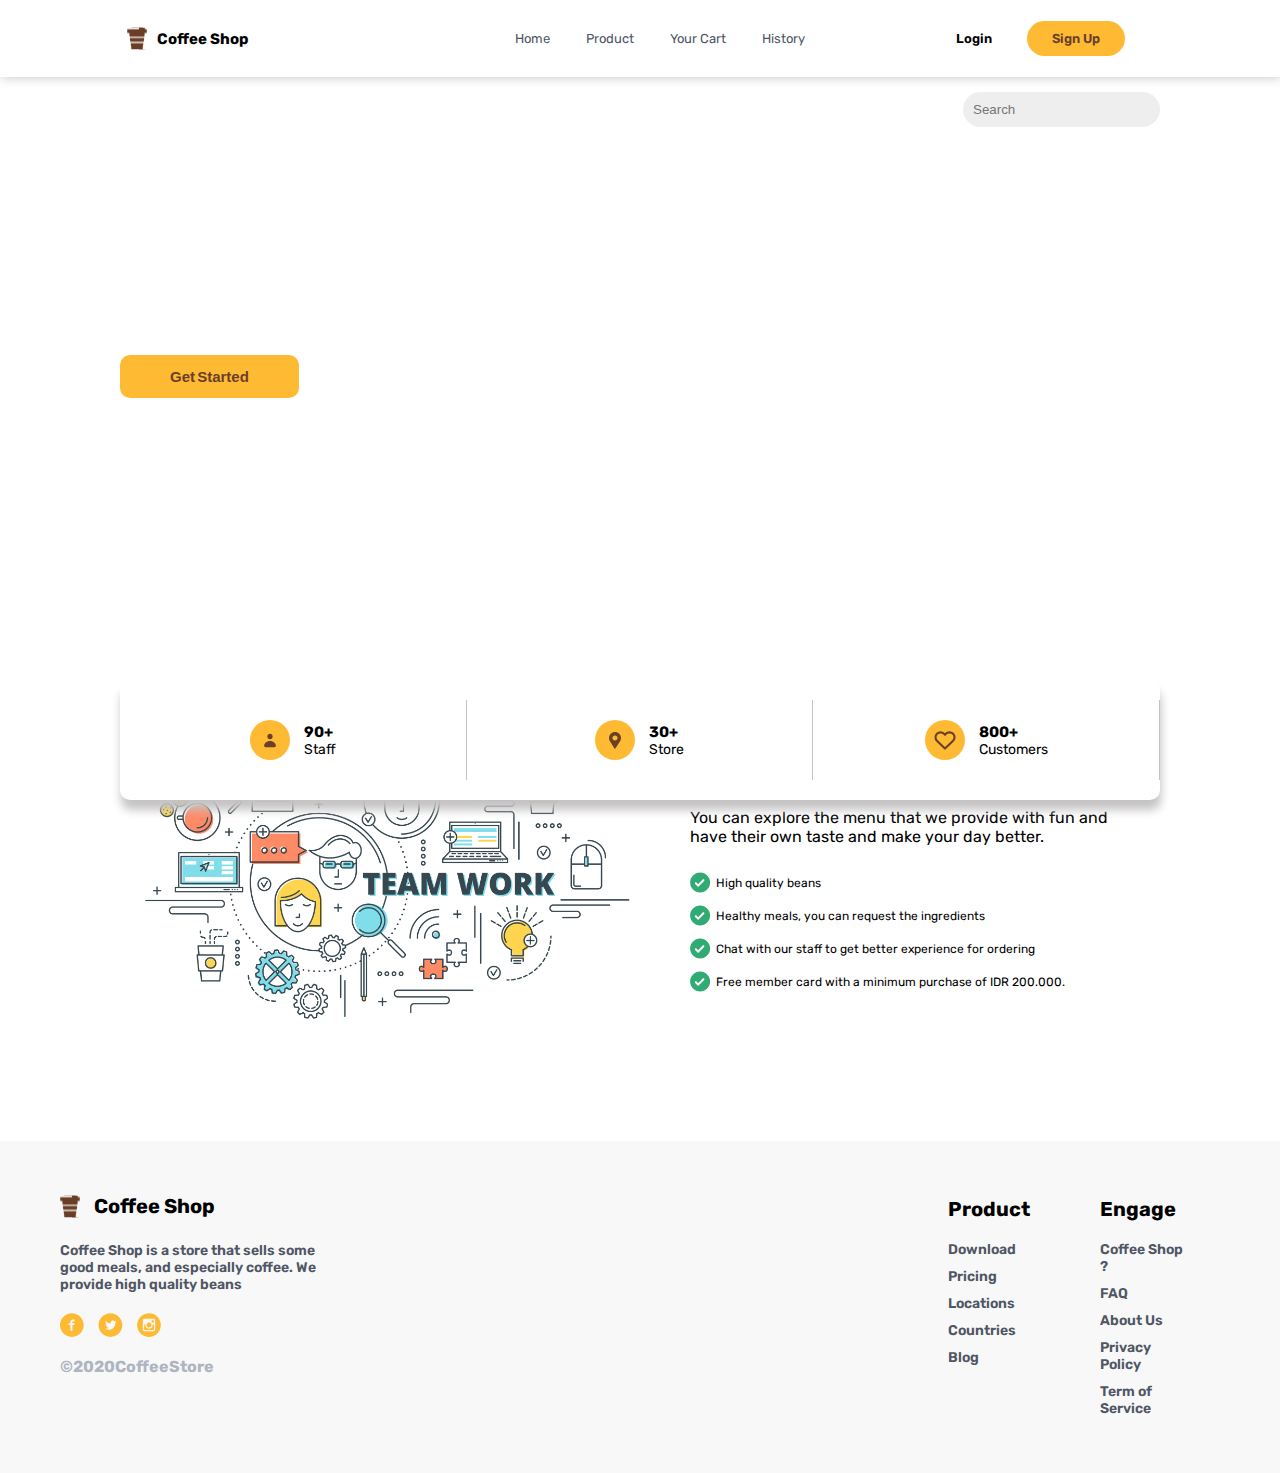
<file: homepage/index.html>
<!DOCTYPE html>
<html lang="en">
<head>
    <meta charset="UTF-8">
    <meta http-equiv="X-UA-Compatible" content="IE=edge">
    <meta name="viewport" content="width=device-width, initial-scale=1.0">
    <link rel="stylesheet" href="./css/navbar.css">
    <link rel="stylesheet" href="./css/main.css">
    <link rel="stylesheet" href="./css/footer.css">
    <title>Homepage</title>
</head>
<body>
    <nav>
        <div class="container">
            <div class="logo">
                <svg width="20" height="23" viewBox="0 0 30 33" fill="none" xmlns="http://www.w3.org/2000/svg"
                    xmlns:xlink="http://www.w3.org/1999/xlink">
                    <rect width="30" height="33" fill="url(#pattern0)" />
                    <defs>
                        <pattern id="pattern0" patternContentUnits="objectBoundingBox" width="1" height="1">
                            <use xlink:href="#image0" transform="translate(-0.05) scale(0.00859375 0.0078125)" />
                        </pattern>
                        <image id="image0" width="128" height="128"
                            xlink:href="[data-uri]" />
                    </defs>
                </svg>
                <h1>Coffee Shop</h1>
            </div>
            <div class="primary-menu">
                <ul class="menu">
                    <li><a href="index.html">Home</a></li>
                    <li><a href="../productpage/index.html">Product</a></li>
                    <li><a href="#">Your Cart</a></li>
                    <li><a href="#">History</a></li>
                </ul>
            </div>
            <div class="secondary-menu">
                <ul class="menu">
                    <li>
                        <a href="../sign_in/index.html" class="login">Login</a>
                    </li>
                    <li>
                        <a href="../sign_up/index.html" class="signup">Sign Up</a>
                    </li>                
                </ul>
            </div>
        </div>
    </nav>
    <main>
        <section class="landingpage">
            <div class="search">
                <input type="" name="" value="" placeholder="Search"> 
            </div>
            <div class="text">
                <h1>Start Your Day with Coffee and Good Meals</h1>
                <p>We provide high quality beans, good taste, and healthy meals made by love just for you. Start your day with us for a bigger smile!</p>
            </div>
            <div class="action">
                <button type="">Get Started</button>
            </div>
        </section>
        <section class="info">
            <div class="infomenu">
                <div class="staff">
                    <div class="icon">
                        <svg width="12" height="15" viewBox="0 0 16 19" fill="none" xmlns="http://www.w3.org/2000/svg">
                            <path fill-rule="evenodd" clip-rule="evenodd" d="M8.0001 7.8001C8.95488 7.8001 9.87055 7.42081 10.5457 6.74568C11.2208 6.07055 11.6001 5.15488 11.6001 4.2001C11.6001 3.24532 11.2208 2.32964 10.5457 1.65451C9.87055 0.979382 8.95488 0.600098 8.0001 0.600098C7.04532 0.600098 6.12964 0.979382 5.45451 1.65451C4.77938 2.32964 4.4001 3.24532 4.4001 4.2001C4.4001 5.15488 4.77938 6.07055 5.45451 6.74568C6.12964 7.42081 7.04532 7.8001 8.0001 7.8001ZM2.89875 18.6001C1.07696 18.6001 -0.457661 17.0687 0.23951 15.3856C0.661649 14.3664 1.28039 13.4404 2.0604 12.6604C2.84041 11.8804 3.76642 11.2616 4.78556 10.8395C5.80469 10.4174 6.89699 10.2001 8.0001 10.2001C9.1032 10.2001 10.1955 10.4174 11.2146 10.8395C12.2338 11.2616 13.1598 11.8804 13.9398 12.6604C14.7198 13.4404 15.3385 14.3664 15.7607 15.3856C16.4579 17.0687 14.9232 18.6001 13.1014 18.6001H2.89875Z" fill="#6A4029"/>
                        </svg>
                    </div>
                    <div class="title">
                        <h1>90+</h1>
                        <p>Staff</p>
                    </div>
                </div>
                <div class="staff">
                    <div class="icon">
                        <svg width="12" height="19" viewBox="0 0 14 21" fill="none" xmlns="http://www.w3.org/2000/svg">
                            <path d="M14 7.54932C14 6.63006 13.8189 5.71981 13.4672 4.87053C13.1154 4.02125 12.5998 3.24958 11.9497 2.59957C11.2997 1.94956 10.5281 1.43394 9.67878 1.08216C8.8295 0.730377 7.91925 0.549316 7 0.549316C6.08075 0.549316 5.17049 0.730377 4.32122 1.08216C3.47194 1.43394 2.70026 1.94956 2.05025 2.59957C1.40024 3.24958 0.884626 4.02125 0.532843 4.87053C0.18106 5.71981 -1.36979e-08 6.63006 0 7.54932C0 8.93632 0.41 10.2263 1.105 11.3143H1.097C3.457 15.0093 7 20.5493 7 20.5493L12.903 11.3143H12.896C13.6164 10.1907 13.9995 8.88406 14 7.54932ZM7 10.5493C6.20435 10.5493 5.44129 10.2332 4.87868 9.67064C4.31607 9.10803 4 8.34497 4 7.54932C4 6.75367 4.31607 5.99061 4.87868 5.428C5.44129 4.86539 6.20435 4.54932 7 4.54932C7.79565 4.54932 8.55871 4.86539 9.12132 5.428C9.68393 5.99061 10 6.75367 10 7.54932C10 8.34497 9.68393 9.10803 9.12132 9.67064C8.55871 10.2332 7.79565 10.5493 7 10.5493Z" fill="#6A4029"/>
                        </svg>
                    </div>
                    <div class="title">
                        <h1>30+</h1>
                        <p>Store</p>
                    </div>
                </div>
                <div class="staff">
                    <div class="icon">
                        <svg width="" height="19" viewBox="0 0 31 27" fill="none" xmlns="http://www.w3.org/2000/svg">
                            <path d="M26.918 4.03337C26.2583 3.38873 25.475 2.87736 24.6129 2.52847C23.7507 2.17958 22.8267 2 21.8934 2C20.9602 2 20.0361 2.17958 19.174 2.52847C18.3119 2.87736 17.5286 3.38873 16.8688 4.03337L15.4997 5.37059L14.1305 4.03337C12.7979 2.73186 10.9905 2.00067 9.10587 2.00067C7.22128 2.00067 5.41387 2.73186 4.08126 4.03337C2.74865 5.33488 2 7.1001 2 8.94072C2 10.7813 2.74865 12.5466 4.08126 13.8481L5.45043 15.1853L15.4997 25L25.5489 15.1853L26.918 13.8481C27.5781 13.2037 28.1017 12.4387 28.4589 11.5967C28.8161 10.7547 29 9.85216 29 8.94072C29 8.02928 28.8161 7.12677 28.4589 6.28475C28.1017 5.44273 27.5781 4.6777 26.918 4.03337V4.03337Z" stroke="#6A4029" stroke-width="3" stroke-linecap="round" stroke-linejoin="round"/>
                        </svg>
                    </div>
                    <div class="title">
                        <h1>800+</h1>
                        <p>Customers</p>
                    </div>
                </div>
            </div>
        </section>
        <section class="productbenefit">
            <div class="image">
                <img src="./image/teamwork.jpg" alt="">
            </div>
            <div class="text">
                <div class="tag">
                    <h1>We Provide Good Coffee and Healthy Meals</h1>
                    <p>You can explore the menu that we provide with fun and have their own taste and make your day better.</p>
                </div>
                <div class="list">
                    <p>
                        <svg width="21" height="21" viewBox="0 0 21 21" fill="none" xmlns="http://www.w3.org/2000/svg">
                        <path d="M10.1216 0.549316C4.60758 0.549316 0.121582 5.03532 0.121582 10.5493C0.121582 16.0633 4.60758 20.5493 10.1216 20.5493C15.6356 20.5493 20.1216 16.0633 20.1216 10.5493C20.1216 5.03532 15.6356 0.549316 10.1216 0.549316ZM8.12258 14.9623L5.11703 11.9632C4.72628 11.5733 4.72549 10.9405 5.11527 10.5496C5.50529 10.1585 6.13859 10.1578 6.52951 10.548L8.12058 12.1363L12.7076 7.54932C13.098 7.15885 13.7311 7.15885 14.1216 7.54932C14.512 7.93978 14.512 8.57285 14.1216 8.96332L8.12258 14.9623Z" fill="#2FAB73"/>
                        </svg>
                        High quality beans
                    </p>
                    <p>
                        <svg width="21" height="21" viewBox="0 0 21 21" fill="none" xmlns="http://www.w3.org/2000/svg">
                        <path d="M10.1216 0.549316C4.60758 0.549316 0.121582 5.03532 0.121582 10.5493C0.121582 16.0633 4.60758 20.5493 10.1216 20.5493C15.6356 20.5493 20.1216 16.0633 20.1216 10.5493C20.1216 5.03532 15.6356 0.549316 10.1216 0.549316ZM8.12258 14.9623L5.11703 11.9632C4.72628 11.5733 4.72549 10.9405 5.11527 10.5496C5.50529 10.1585 6.13859 10.1578 6.52951 10.548L8.12058 12.1363L12.7076 7.54932C13.098 7.15885 13.7311 7.15885 14.1216 7.54932C14.512 7.93978 14.512 8.57285 14.1216 8.96332L8.12258 14.9623Z" fill="#2FAB73"/>
                        </svg>
                        Healthy meals, you can request the ingredients
                    </p>
                    <p>
                        <svg width="21" height="21" viewBox="0 0 21 21" fill="none" xmlns="http://www.w3.org/2000/svg">
                        <path d="M10.1216 0.549316C4.60758 0.549316 0.121582 5.03532 0.121582 10.5493C0.121582 16.0633 4.60758 20.5493 10.1216 20.5493C15.6356 20.5493 20.1216 16.0633 20.1216 10.5493C20.1216 5.03532 15.6356 0.549316 10.1216 0.549316ZM8.12258 14.9623L5.11703 11.9632C4.72628 11.5733 4.72549 10.9405 5.11527 10.5496C5.50529 10.1585 6.13859 10.1578 6.52951 10.548L8.12058 12.1363L12.7076 7.54932C13.098 7.15885 13.7311 7.15885 14.1216 7.54932C14.512 7.93978 14.512 8.57285 14.1216 8.96332L8.12258 14.9623Z" fill="#2FAB73"/>
                        </svg>
                        Chat with our staff to get better experience for ordering
                    </p>
                    <p>
                        <svg width="21" height="21" viewBox="0 0 21 21" fill="none" xmlns="http://www.w3.org/2000/svg">
                        <path d="M10.1216 0.549316C4.60758 0.549316 0.121582 5.03532 0.121582 10.5493C0.121582 16.0633 4.60758 20.5493 10.1216 20.5493C15.6356 20.5493 20.1216 16.0633 20.1216 10.5493C20.1216 5.03532 15.6356 0.549316 10.1216 0.549316ZM8.12258 14.9623L5.11703 11.9632C4.72628 11.5733 4.72549 10.9405 5.11527 10.5496C5.50529 10.1585 6.13859 10.1578 6.52951 10.548L8.12058 12.1363L12.7076 7.54932C13.098 7.15885 13.7311 7.15885 14.1216 7.54932C14.512 7.93978 14.512 8.57285 14.1216 8.96332L8.12258 14.9623Z" fill="#2FAB73"/>
                        </svg>
                        Free member card with a minimum purchase of IDR 200.000.
                    </p>
                </div>
            </div>
        </section>
    </main>
    <footer>
        <div class="information">
            <div class="logo">
                <svg width="20" height="23" viewBox="0 0 30 33" fill="none" xmlns="http://www.w3.org/2000/svg"
                    xmlns:xlink="http://www.w3.org/1999/xlink">
                        <rect width="30" height="33" fill="url(#pattern0)" />
                        <defs>
                            <pattern id="pattern0" patternContentUnits="objectBoundingBox" width="1" height="1">
                                <use xlink:href="#image0" transform="translate(-0.05) scale(0.00859375 0.0078125)" />
                            </pattern>
                            <image id="image0" width="128" height="128"
                                xlink:href="[data-uri]" />
                        </defs>
                </svg>
                <h1>Coffee Shop</h1>
            </div>
            <div class="text">
                Coffee Shop is a store that sells some good meals, and especially coffee. We provide high quality beans
            </div>
            <div class="socialmedia">
                <ul class="socmed">
                    <li>
                        <svg width="24" height="24" viewBox="0 0 34 34" fill="none" xmlns="http://www.w3.org/2000/svg">
                            <path d="M16.8 0.224609C7.5215 0.224609 0 7.74611 0 17.0246C0 26.3031 7.5215 33.8246 16.8 33.8246C26.0785 33.8246 33.6 26.3031 33.6 17.0246C33.6 7.74611 26.0785 0.224609 16.8 0.224609ZM20.7795 11.8341H18.2543C17.955 11.8341 17.6225 12.2279 17.6225 12.7511V14.5746H20.7813L20.3035 17.1751H17.6225V24.9819H14.6423V17.1751H11.9385V14.5746H14.6423V13.0451C14.6423 10.8506 16.1648 9.06736 18.2543 9.06736H20.7795V11.8341Z" fill="#FFBA33"/>
                        </svg>
                    </li>
                    <li>
                        <svg width="25" height="24" viewBox="0 0 35 34" fill="none" xmlns="http://www.w3.org/2000/svg">
                            <path d="M17.3996 0.224609C8.12111 0.224609 0.599609 7.74611 0.599609 17.0246C0.599609 26.3031 8.12111 33.8246 17.3996 33.8246C26.6781 33.8246 34.1996 26.3031 34.1996 17.0246C34.1996 7.74611 26.6781 0.224609 17.3996 0.224609ZM24.2334 13.9866C24.2404 14.1301 24.2421 14.2736 24.2421 14.4136C24.2421 18.7886 20.9154 23.8304 14.8289 23.8304C13.0304 23.8334 11.2693 23.3168 9.75736 22.3429C10.0146 22.3744 10.2789 22.3866 10.5466 22.3866C12.0971 22.3866 13.5234 21.8599 14.6556 20.9709C13.9656 20.9573 13.297 20.7288 12.7431 20.3173C12.1891 19.9057 11.7773 19.3316 11.5651 18.6749C12.0606 18.7691 12.5711 18.7493 13.0579 18.6171C12.3089 18.4657 11.6355 18.0599 11.1516 17.4685C10.6677 16.8772 10.4033 16.1367 10.4031 15.3726V15.3324C10.8494 15.5791 11.3604 15.7296 11.9029 15.7471C11.2008 15.2797 10.7037 14.5618 10.5134 13.7401C10.3231 12.9184 10.454 12.0551 10.8791 11.3266C11.7103 12.3486 12.7468 13.1847 13.9216 13.7807C15.0964 14.3766 16.3833 14.7193 17.6989 14.7864C17.5316 14.0764 17.6036 13.3311 17.9036 12.6662C18.2037 12.0014 18.7149 11.4543 19.358 11.1101C20.001 10.7658 20.7398 10.6436 21.4594 10.7625C22.1791 10.8814 22.8393 11.2348 23.3374 11.7676C24.0779 11.6211 24.7881 11.3495 25.4374 10.9644C25.1905 11.7311 24.6738 12.3822 23.9831 12.7966C24.6391 12.7176 25.2796 12.5412 25.8836 12.2734C25.44 12.9382 24.8811 13.5184 24.2334 13.9866Z" fill="#FFBA33"/>
                        </svg>
                    </li>
                    <li>
                        <svg width="24" height="24" viewBox="0 0 34 34" fill="none" xmlns="http://www.w3.org/2000/svg">
                            <path d="M22.2502 17.0246C22.2502 18.417 21.6971 19.7524 20.7125 20.7369C19.7279 21.7215 18.3926 22.2746 17.0002 22.2746C15.6078 22.2746 14.2725 21.7215 13.2879 20.7369C12.3033 19.7524 11.7502 18.417 11.7502 17.0246C11.7502 16.7254 11.7817 16.4331 11.8359 16.1496H10.0002V23.1444C10.0002 23.6309 10.3939 24.0246 10.8804 24.0246H23.1217C23.3549 24.0241 23.5783 23.9312 23.743 23.7662C23.9077 23.6011 24.0002 23.3775 24.0002 23.1444V16.1496H22.1644C22.2187 16.4331 22.2502 16.7254 22.2502 17.0246ZM17.0002 20.5246C17.4599 20.5245 17.9152 20.4338 18.3399 20.2578C18.7646 20.0817 19.1504 19.8238 19.4754 19.4986C19.8004 19.1734 20.0582 18.7874 20.234 18.3627C20.4099 17.9379 20.5003 17.4826 20.5002 17.0229C20.5001 16.5631 20.4094 16.1079 20.2334 15.6832C20.0573 15.2585 19.7994 14.8726 19.4742 14.5476C19.149 14.2226 18.763 13.9648 18.3382 13.789C17.9135 13.6132 17.4582 13.5227 16.9984 13.5229C16.07 13.5231 15.1796 13.8922 14.5232 14.5489C13.8668 15.2056 13.4982 16.0961 13.4984 17.0246C13.4987 17.9531 13.8677 18.8435 14.5244 19.4998C15.1812 20.1562 16.0717 20.5248 17.0002 20.5246ZM21.2002 13.3496H23.2984C23.4378 13.3496 23.5716 13.2944 23.6703 13.1959C23.769 13.0975 23.8247 12.964 23.8252 12.8246V10.7264C23.8252 10.5867 23.7697 10.4527 23.6709 10.3539C23.5721 10.2551 23.4382 10.1996 23.2984 10.1996H21.2002C21.0605 10.1996 20.9265 10.2551 20.8277 10.3539C20.7289 10.4527 20.6734 10.5867 20.6734 10.7264V12.8246C20.6752 13.1134 20.9114 13.3496 21.2002 13.3496ZM17.0002 0.224609C12.5446 0.224609 8.27141 1.9946 5.1208 5.14522C1.97019 8.29583 0.200195 12.569 0.200195 17.0246C0.200195 21.4802 1.97019 25.7534 5.1208 28.904C8.27141 32.0546 12.5446 33.8246 17.0002 33.8246C19.2064 33.8246 21.391 33.3901 23.4293 32.5458C25.4676 31.7015 27.3196 30.464 28.8796 28.904C30.4396 27.344 31.6771 25.492 32.5214 23.4537C33.3657 21.4154 33.8002 19.2308 33.8002 17.0246C33.8002 14.8184 33.3657 12.6338 32.5214 10.5955C31.6771 8.55726 30.4396 6.70524 28.8796 5.14522C27.3196 3.58519 25.4676 2.34771 23.4293 1.50343C21.391 0.659154 19.2064 0.224609 17.0002 0.224609ZM25.7502 23.8304C25.7502 24.8996 24.8752 25.7746 23.8059 25.7746H10.1944C9.1252 25.7746 8.2502 24.8996 8.2502 23.8304V10.2189C8.2502 9.14961 9.1252 8.27461 10.1944 8.27461H23.8059C24.8752 8.27461 25.7502 9.14961 25.7502 10.2189V23.8304Z" fill="#FFBA33"/>
                        </svg>
                    </li>
                </ul>
            </div>
            <div class="copyright">
                ©2020CoffeeStore
            </div>
        </div>
        <div class="infomenu">
                
                <ul class="list">
                    <p>Product</p>
                    <li>Download </li>
                    <li>Pricing</li>
                    <li>Locations</li>
                    <li>Countries</li>
                    <li>Blog</li>
                </ul>
                <ul class="list">
                    <p>Engage</p>
                    <li>Coffee Shop ?</li>
                    <li>FAQ</li>
                    <li>About Us</li>
                    <li>Privacy Policy</li>
                    <li>Term of Service</li>
                </ul>
            </div> 
    </footer>
</body>
</html>
</file>
<file: homepage/css/navbar.css>
@font-face {
    font-family: rubik;
    src: url(../../font/Rubik.ttf);
}
@font-face {
    font-family: rubikbold;
    src: url(../../font/Rubik-Bold.ttf);
}

body {
    margin: 0px;
    padding: 0px;
}

.container {
    width: 100%;
    background-color: white;
    box-shadow: 1px 1px 10px #CCCCCC;
    display: flex;
    font-family: rubik;
}

.container .logo {
    width: 30%;
    display: flex;
    align-items: center;
    justify-content: center;
}

.container .logo h1 {
    font-size: 15px;
    margin: 10px;
}

.primary-menu {
    width: 40%;
    display: flex;
    justify-content: center;
}

.primary-menu .menu {
    display: flex;
    list-style-type: none;
}

.primary-menu .menu li {
    margin: 15px;
    font-size: 13px;
    font-weight: 400;
    color: #4f5665;
    cursor: pointer;
    }
.primary-menu .menu a{
    color: #4f5665;
    text-decoration: none;
    border-bottom: 2px solid transparent;
    padding: 3px;
}

.primary-menu .menu a:hover {
    color: #6A4029;
    font-weight: 700;
    border-bottom: 2px solid #6A4029;
}

.secondary-menu {
    width: 30%;
}

.secondary-menu .menu {
    display: flex;
    list-style-type: none;
}

.secondary-menu .menu li {
    margin: 15px;
    font-size: 13px;
    cursor: pointer;
}


.secondary-menu .menu li a {
    text-decoration: none;
    font-weight: 600;
}

.login {
    color: #000;
    border-bottom: 1px solid transparent;
    padding: 5px;
}
.login:hover{
    color: #6A4029;
    border-bottom: 3px solid #6A4029;

}
.signup {
    background-color: #ffba33;
    padding: 10px 25px;
    color: #6A4029;
    border-radius: 100px;
}
.signup:hover{
    background-color: #FFA900;
}
</file>
<file: homepage/css/main.css>
main .landingpage{
    width: 100%;
    height : 460px;
    background-image: url('https://s3-alpha-sig.figma.com/img/57c5/d504/de26c540ca74fd712a0e636cd4cdc0fb?Expires=1621814400&Signature=fZMx8FNLoRZvg-DGi9MFekxJyW6PCk-QiA2kBDcOK0~rrYtN6I8o9bMEtPda5MhyhUbon5CnbzDqD41tbQtb50EpJeg9-WNYEYn1dzlnKsxeZoElib3GuVm76rw6wM9AMkZmEqnagWVKLzqeL8nnWFq8mZNX2uRZUix2QfaUj~Xtz6p3foXLfZreBOBOycrDjPVW--dY41JKos5er0jqgTKGOU0iz0tjVn4pTdVLy9Ev4~ZvSjvBQQ8zHFVZ4~P~WprtbgN~KzR3nuakXS8jOjbSa6y3mXPZmLJ4eav5YstgtWIdgtPQPqLdikBKuOPl63d8aslXcPS7cIls82feyA__&Key-Pair-Id=APKAINTVSUGEWH5XD5UA');
    background-position: center;
    background-size: cover;
    margin: 0px;
    position: relative;
    font-family: rubikbold;
}
main .landingpage .search {
    display: flex;
    justify-content: flex-end;
    margin-right: 120px;
}
main .landingpage .search input {
    margin-top: 15px;
    padding: 10px;
    border-radius: 20px;
    border: none;
    background-color: #EFEEEE;
}
main .landingpage .text{
    margin-top: 10px;
    color: white;
    margin-left: 120px;
}

main .landingpage .text h1{
    margin: 0px;
    width: 600px;
    height: 120px;
    font-size: 50px;
    font-weight: 700;
}
main .landingpage .text p{
    width: 510px;
    margin-top: 15px;
    font-size: 16px;
    font-weight: 200;
    text-align: justify;
}

main .landingpage button{
    margin-top: 10px;
    margin-left: 120px;
    padding: 13px 50px;
    border: none;
    background-color: #ffba33;
    border-radius: 10px;
    color: #6A4029;
    font-weight: bold;
    font-size: 15px;
    word-spacing: -2px;
    cursor: pointer;
}
main .landingpage button:hover{
    background-color: #FFA900;
    color: white;
}

main .info{
    width: 100%;
    position: absolute;
    bottom: 100px;
    font-family: rubik;
}
main .infomenu{
    background-color: #ffffff;
    border-radius: 10px;
    display: flex;
    margin-left: 120px;
    margin-right: 120px;
    box-shadow: 1px 10px 10px #c5c3c3;
}
main .infomenu .staff{
    padding: 20px;
    border-right: 1px solid #c5c3c3;
    margin-top: 20px;
    margin-bottom: 20px ;
    display: flex;
    align-items: center;
    justify-content: center;
    width: 400px;
}
main .infomenu .staff .icon{
    border-radius: 20px;
    width: 40px;
    height: 40px;
    background-color: #ffba33;
    margin-right: 14px;
    display: flex;
    align-items: center;
    justify-content: center;
}
main .infomenu .staff .title h1{
    font-size: 15px;
    font-family: rubikbold;
    margin: 0px;
}
main .infomenu .staff .title p{
    font-size: 14px;
    margin: 0px;
}



main .productbenefit{
    margin-top: 120px;
    margin-bottom: 80px;
    margin-right: 120px;
    margin-left: 120px;
    display: flex;
    font-family: rubik;
}
main .productbenefit .image{
    width: 50%;
}
main .productbenefit .image img{
    height: 400px;
}
main .productbenefit .text{
    width: 50%;
    display: flex;
    flex-direction: column;
    justify-content: center;
    align-items:center;
    
}
main .productbenefit .text h1{
    margin: 0px;
    width: 420px;
    font-size: 35px;
}
main .productbenefit .text p{

    margin-top: 10px;
    font-size: 16px;
    width: 420px;
}
main .productbenefit .list p{
    display: flex;
    align-items: center;
    font-size: 12px;
}

main .productbenefit .list svg{
    margin-right: 5px;
}
</file>
<file: homepage/css/footer.css>
footer {
    display: flex;
    background-color: #F8F8F8;
    font-family: rubik;
}

footer .information {
    width: 70%;
    padding: 40px 60px;
}

footer .information .text {
    margin-top: 10px;
    width: 290px;
    font-size: 14px;
    font-weight: 600;
    color: #4F5665;
}

footer .information .logo {
    width: 50%;
    display: flex;
    align-items: center;
}

footer .information .logo h1 {
    font-size: 20px;
    margin-left: 14px;
}


footer .information .socialmedia .socmed {
    margin-top: 20px;
    display: flex;
    list-style-type: none;
    padding: 0px;
    cursor: pointer;
}

footer .information .socialmedia .socmed li {
    margin-right: 14px;
}

footer .copyright {
    margin-top: 10px;
    color: #AFB5C0;
    font-weight: 700;
    font-size: 16px;
}


footer .infomenu {
    width: 30%;
    padding: 40px 60px;
    display: flex;
}


footer .list {
    margin-right: 30px;
}

footer .list p {
    margin-top: 0px;
    margin-bottom: 20px;
    font-size: 20px;
    font-weight: 700;
}

footer .list li {
    margin-top: 10px;
    list-style-type: none;
    color: #4F5665;
    font-weight: 600;
    font-size: 14px;
    cursor: pointer;
}

footer .list li:hover {
    text-decoration: underline;
}
</file>
